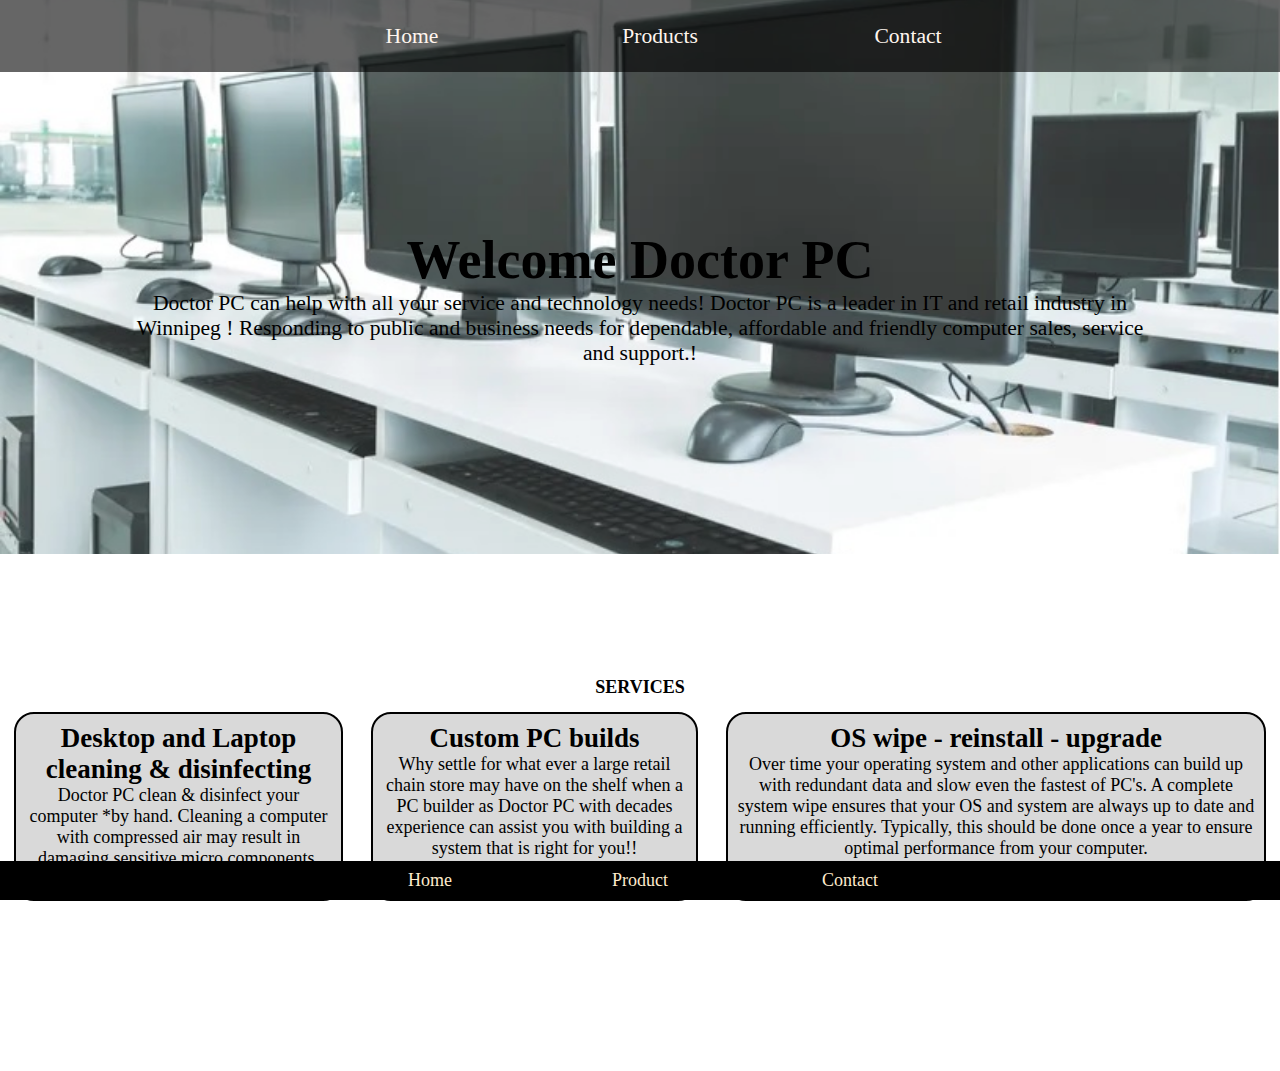
<file: index.html>
<!-------------------

	Do not alter this comment block.
	Only fill out the information below.

    Project 4
    Name:Claudio Navarrete
    Date:2023-04-26
    Description: Website Development & Deployment

--------------------->
<!DOCTYPE html>
<html lang="en">
<head>
    <meta charset="UTF-8">
    <meta http-equiv="X-UA-Compatible" content="IE=edge">
    <meta name="viewport" content="width=device-width, initial-scale=1.0">
    <title>Document</title>
    <link rel="stylesheet" href="index.css">
    <link rel="stylesheet" media="screen and (max-width: 550px)" href="responsive.css">
</head>
<body>
    <header>
        <nav id="nav">
        <ul>
            <li><a href="#">Home</a> </li>
            <li><a href="products.html"> Products</a></li>
            <li><a href="contact.html"> Contact</a></li>
        </ul>
    </nav>
    </header>
    <section class="container" id="container-index">
<h1>Welcome Doctor PC</h1>
<p>Doctor PC can help with all your service and technology needs! Doctor PC is a leader in IT and retail industry in Winnipeg
     ! Responding to public and business needs for dependable, affordable and friendly computer sales, service and support.!</p>

    </section>
    <section id="product-cont">
        <h1>SERVICES</h1>
        <div id="product">
        <div class="box">
            <span id="prodhead">Desktop and Laptop cleaning & disinfecting</span>
            <span id="content">Doctor PC clean & disinfect your computer *by hand. Cleaning a computer with compressed air may result in damaging sensitive micro components, and vacuums only remove loose debris.!</span>
        </div>
        <div class="box">
            <span id="prodhead">Custom PC builds</span>
            <span id="content">Why settle for what ever a large retail chain store may have on the shelf when a PC builder as Doctor PC with decades experience can assist you with building a system that is right for you!!</span>
        </div>
        <div class="box">
            <span id="prodhead">OS wipe - reinstall - upgrade</span>
            <span id="content">Over time your operating system and other applications can build up with redundant data and slow even the fastest of PC's. A complete system wipe ensures that your OS and system are always up to date and running efficiently. Typically, this should be done once a year to ensure optimal performance from your computer.</span>
        </div>
    </div>
    </section>
    <footer>
        <div id="footer">
            <span class="footbox"> <a href="">Home</a></span>
            <span class="footbox"><a href="">Product</a></span>
            <span class="footbox"><a href="">Contact</a></span>
        </div>
    </footer>
</body>
</html>
</file>
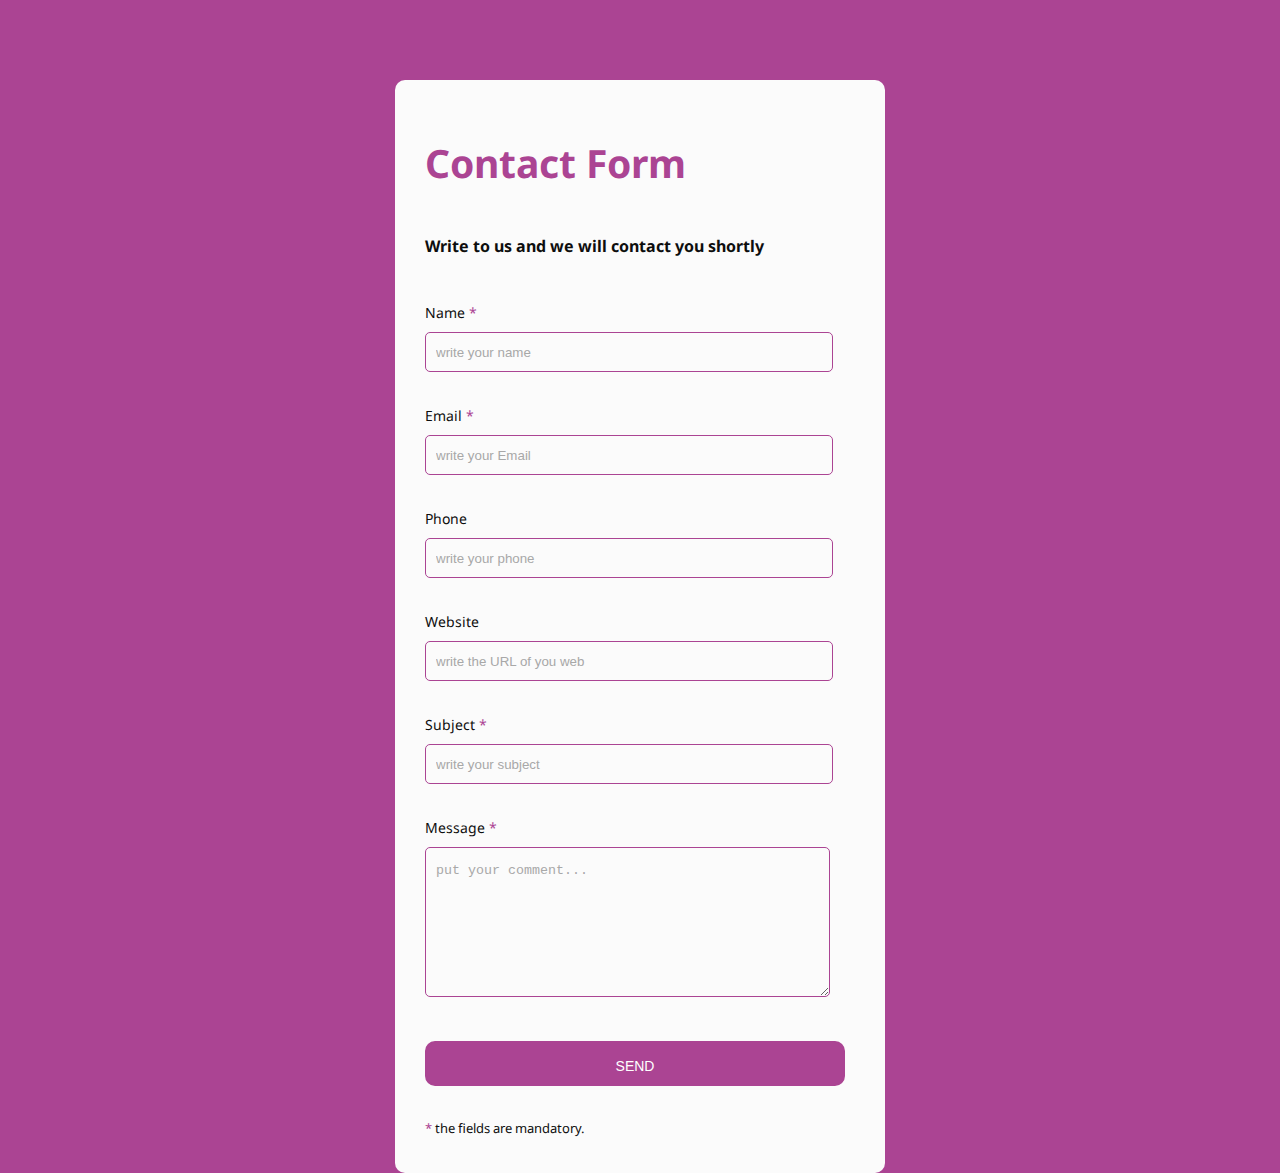
<file: contact.html>
<!-------------------

	Do not alter this comment block.
	Only fill out the information below.

    Project 4
    Name:Claudio Navarrete
    Date:2023-04-26
    Description: Website Development & Deployment

--------------------->
<html lang="es">
<head>
	<meta charset="UTF-8">
	<title>Formulario de contacto</title>

  
  <link rel="stylesheet" type="text/css" href="contact-form.css">
  
  </head>


<body>	
  
    

	<div class="contact_form">

		<div class="form">			
      <h1>Contact Form</h1>
				<h3>Write to us and we will contact you shortly</h3>


					<form action="submeter-formulario.php" method="post">				

						
								<p>
									<label for="Full Name" class="colocar_nombre">Name
										<span class="mandatory">*</span>
									</label>
										<input type="text" name="input_name" id="name" required="mandatory" placeholder="write your name">
								</p>
							
								<p>
									<label for="email" class="input_email">Email
										<span class="mandatory">*</span>
									</label>
										<input type="email" name="input_email" id="email" required="mandatory" placeholder="write your Email">
								</p>
						
								<p>
									<label for="phone" class="put_phone">Phone
									</label>
										<input type="tel" name="put_phone" id="phone" placeholder="write your phone">
								</p>		
							
								<p>
									<label for="website" class="put_website">Website
									</label>
										<input type="url" name="input_website" id="website" placeholder="write the URL of you web">
								</p>		
							
								<p>
									<label for="subject" class="put_subject">Subject
										<span class="obligatorio">*</span>
									</label>
										<input type="text" name="input_subject" id="subject" required="mandatory" placeholder="write your subject">
								</p>		
							
								<p>
									<label for="message" class="put_message">Message
										<span class="mandatory">*</span>
									</label>                     
                               		  <textarea name="input_message" class="text_message" id="message" required="mandatory" placeholder="put your comment..."></textarea> 
                               	</p>	  								
							
								<button type="submit" name="send_form" id="send"><p>Send</p></button>

								<p class="warning">
									<span class="mandatory"> * </span>the fields are mandatory.
								</p>					
						
					</form>
		</div>	
	</div>

</body>
</html>
</file>
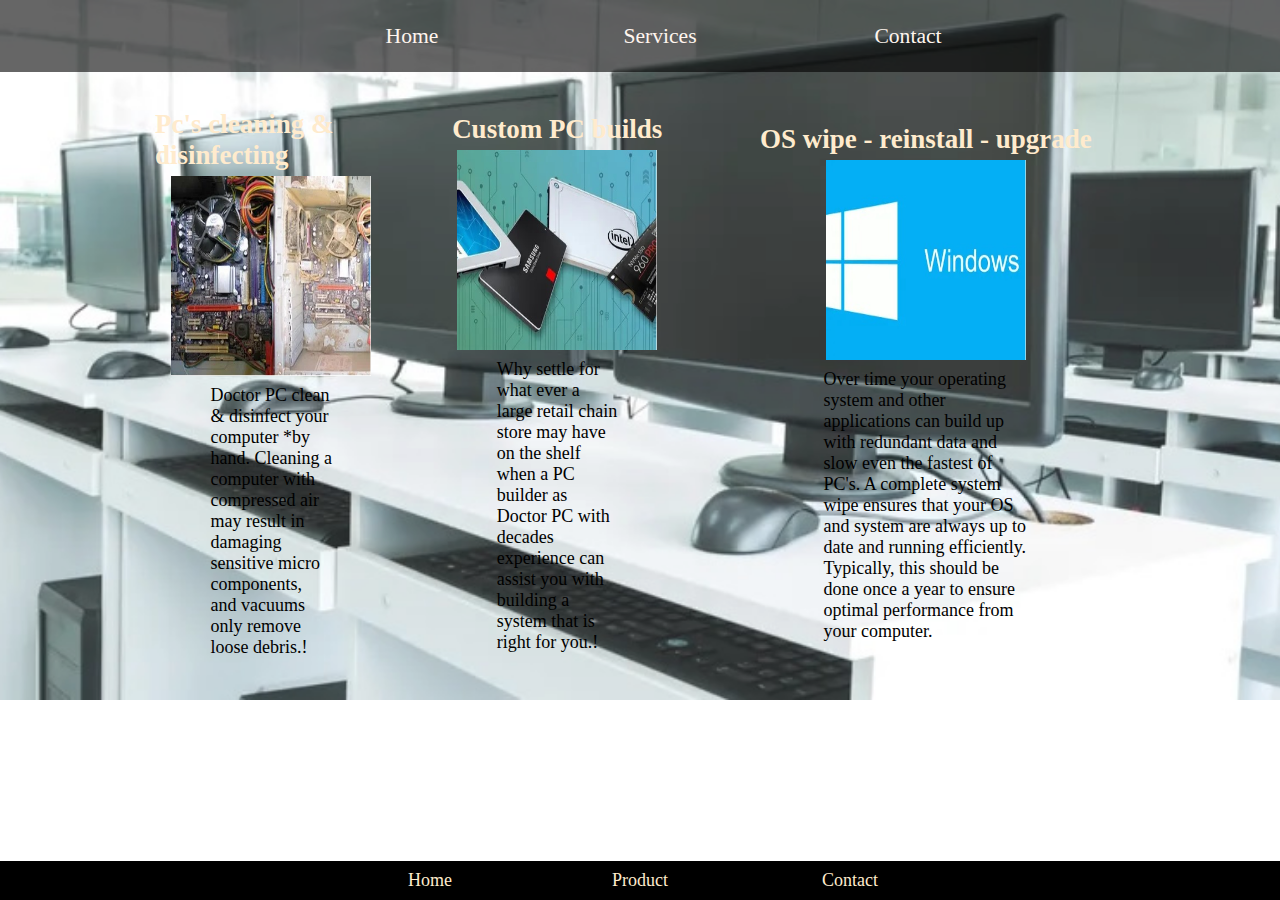
<file: products.html>
<!-------------------

	Do not alter this comment block.
	Only fill out the information below.

    Project 4
    Name:Claudio Navarrete
    Date:2023-04-26
    Description: Website Development & Deployment

--------------------->
<!DOCTYPE html>
<html lang="en">
<head>
    <meta charset="UTF-8">
    <meta http-equiv="X-UA-Compatible" content="IE=edge">
    <meta name="viewport" content="width=device-width, initial-scale=1.0">
    <title>Document</title>
    <link rel="stylesheet" href="index.css">
    <link rel="stylesheet" media="screen and (max-width: 764px)" href="responsive.css">
</head>
<body>
    <header>
        <nav id="nav">
        <ul>
            <li><a href="index.html">Home</a> </li>
            <li><a href="#">Services</a></li>
            <li><a href="contact.html"> Contact</a></li>
        </ul>
    </nav>
</header>
    <section  id="container-product">
                <div class="prod-box" > <h1>Pc's cleaning & disinfecting</h1>
                    <img src="product1.jpg" alt="" srcset="">
                    <div class="prod-content">  Doctor PC clean & disinfect your computer *by hand. Cleaning a computer with compressed air may result in damaging sensitive micro components, and vacuums only remove loose debris.!</div>
                </div>
                <div class="prod-box" ><h1>Custom PC builds</h1>
                    <img src="product2.jpg" alt="" srcset="">
                    <div class="prod-content">Why settle for what ever a large retail chain store may have on the shelf when a PC builder as Doctor PC with decades experience can assist you with building a system that is right for you.!</div>
                </div>
                <div class="prod-box"><h1>OS wipe - reinstall - upgrade</h1>
                    <img src="product3.jpg" alt="" srcset="">
                    <div class="prod-content"> Over time your operating system and other applications can build up with redundant data and slow even the fastest of PC's. A complete system wipe ensures that your OS and system are always up to date and running efficiently. Typically, this should be done once a year to ensure optimal performance from your computer.</div>
                </div>
    </section>
    
    <footer>
        <div id="footer">
            <span class="footbox"> <a href="index.html">Home</a></span>
            <span class="footbox"><a href="#">Product</a></span>
            <span class="footbox"><a href="contact.html">Contact</a></span>
        </div>
    </footer>
</body>
</html>
</file>
<file: index.css>
*{
    margin: 0px;
    font-size: 18px;
}
body{
    /* background-image: linear-gradient(to right bottom, #d16ba5, #c777b9,
     #ba83ca, #aa8fd8, #9a9ae1, #8aa7ec, #79b3f4,
      #69bff8, #52cffe, #41dfff, #46eefa, #5ffbf1); */
      min-height: fit-content;
}
/* header and navigation */
header{
    width: 100%;
    height: fit-content;
    display: flex;
    align-items: center;
    justify-content: center;
    flex-direction: row;
    background: rgba(0, 0,0,0.6);
}
#nav{
    width: 100%;
}
ul{
    display: flex;
    align-items: center;
    justify-content: center;
}
ul li{
    text-decoration: none;
    width: 20%;
    height: 8vh;
    list-style: none;
    display: flex;
    align-items: center;
    justify-content: center;
    transition: all;
    transition-duration: 1s;

}
ul li:hover{
    background-color: blanchedalmond;
}
ul li:focus{
    background-color: blanchedalmond;
}
ul li a{
    text-decoration: none;
    color: seashell;
    font-size: 1.2rem;

}
ul li a:hover{
    color: black;
    font-size: 1.5rem;
    transition-property: all;
    transition-duration: 1s;
}
ul li a:focus{
    color: black;
    font-size: 1.5rem;
    transition-property: all;
    transition-duration: 1s;
}
ul li a :visited{
    color: seashell;
}
/* Footer */
#footer{
    position: fixed;
    bottom: 0;
    width: 100%;
    display: flex;
    justify-content: center;
    align-items: center;
    height: fit-content;
    background: black;
}
.footbox{
    margin: 0.5rem;
    width: 15%;
    text-align: center;
    color: blanchedalmond;
}
.footbox a{
color: blanchedalmond;
text-decoration: none;
}
/* Index Page */
/* container of index */
#container-index{
    width: 80%;
    height: 50vh;
    margin:auto;
    display: flex;
    text-align: center;
    flex-direction: column;
    align-items: center;
    justify-content: center;
}
#container-index h1{
    font-size: 3rem;
}
#container-index p{
    font-size: 1.2rem;
}
.container::before {
    content: "";
    position: absolute;
    background: url('bg.jpg') no-repeat center center/cover;
    height: 554px;
    top: 0px;
    left: 0px;
    width: 100%;
    z-index: -1;
    opacity: 0.854;
}

/* products */
#product-cont{
    margin: 155px 0px;
    text-align: center;
}
#product{
    display: flex;
    justify-content: space-around;
}
.box{
    border: 2px solid black;
    margin: 0.8rem;
    padding: 0.5rem;
    border-radius: 20px;
    background: rgb(128 128 128 / 30%);
    text-align: center;
}
#prodhead{
    font-weight: bold;
font-size: 1.5rem;
display: block;
text-align: center;
}
/* products.html */
#container-product::before {
    content: "";
    position: absolute;
    background: url(bg.jpg) no-repeat center center/cover;
    height: 700px   ;
    top: 0px;
    left: 0px;
    width: 100%;
    z-index: -1;
    opacity: 0.854;
}
#container-product{
    min-height: 626px;
    margin: auto;
    width: 80%;
    display: flex;
    /* flex-direction: column; */
    align-items: center;
    /* justify-content: center; */
    

}
.prod-box{
    display: flex;
    margin: 1.2rem;
    flex-direction: column;
    justify-content: center;
    align-items: center;
    
}
.prod-box h1{
    margin: 0.3rem;
    color: blanchedalmond;
    font-size: 1.5rem;
}
.prod-box img{
    height: 200px;
    width: 200px;
}
.prod-content{
    color: black;
    margin: 0.5rem;
    width: 50%;
}
</file>
<file: responsive.css>
*{
    font-size: 14px ;
}
header{
 flex-direction: column;
}
ul{
    flex-direction: column;
}
ul li{
    flex-direction: column;
}
#footer{
    flex-direction:column ;

}
#product-cont{
    margin:36px 0;
}
#product{
    display: flex;
    flex-direction: column;
}
#container-product{
    flex-direction: column;
    width: 100%;
}
#container-product::before{
    height: 1500px;
}
</file>
<file: contact-form.css>
/*
<!-------------------

	Do not alter this comment block.
	Only fill out the information below.

    Project 4
    Name:Claudio Navarrete
    Date:2023-04-26
    Description: Website Development & Deployment

--------------------->*/

/* Import source of google fonts */ 
@import url(https://fonts.googleapis.com/css?family=Noto+Sans);


body{
	height: 100%; 
	font-family: 'Noto Sans', sans-serif;
  background-color: #ab4493; 
}


.contact_form{	
	width: 460px; 
  height: auto;
  margin: 80px auto;
	border-radius: 10px;  
	padding-top: 30px;
	padding-bottom: 20px;  
  background-color: #fbfbfb; 
  padding-left: 30px; 
}


input{
	background-color: #fbfbfb; 
	width: 408px; 
	height: 40px; 
	border-radius: 5px;  
	border-style: solid; 
	border-width: 1px; 
	border-color: #ab4493; 
	margin-top: 10px;  
	padding-left: 10px;
  margin-bottom: 20px; 
}


textarea{
  background-color: #fbfbfb; 
	width: 405px; 
	height: 150px; 
	border-radius: 5px;  
	border-style: solid; 
	border-width: 1px; 
	border-color: #ab4493; 
	margin-top: 10px;  
	padding-left: 10px;
  margin-bottom: 20px; 
  padding-top: 15px; 
}


label{
  display: block; 
	float: center; 	
}


button{
	height: 45px; 
	padding-left: 5px;
	padding-right: 5px; 	
	margin-bottom: 20px; 
	margin-top: 10px; 	
	text-transform: uppercase;
	background-color: #ab4493; 
	border-color: #ab4493; 
	border-style: solid; 
	border-radius: 10px;	
	width: 420px;   
  cursor: pointer;
}


button p{
	color: #fff; 
}


span{
	color: #ab4493; 
}


.warning{
	font-size: 13px;  
	color: #0e0e0e;  
}


h1{
	font-size: 39px;  
	text-align: letf; 
	padding-bottom: 20px; 
	color: #ab4493;
}


h3{
	font-size: 16px; 
	padding-bottom: 30px;
	color: #0e0e0e;   
}


p{
	font-size: 14px; 
	color: #0e0e0e; 
}


::-webkit-input-placeholder {
 color: #a8a8a8;
}


::-webkit-textarea-placeholder {
 color: #a8a8a8;
}


.form input:focus{
	outline:0;
	border: 1px solid #97d848;
}


.form textarea:focus{
	outline:0;
	border: 1px solid #97d848;
}
</file>
